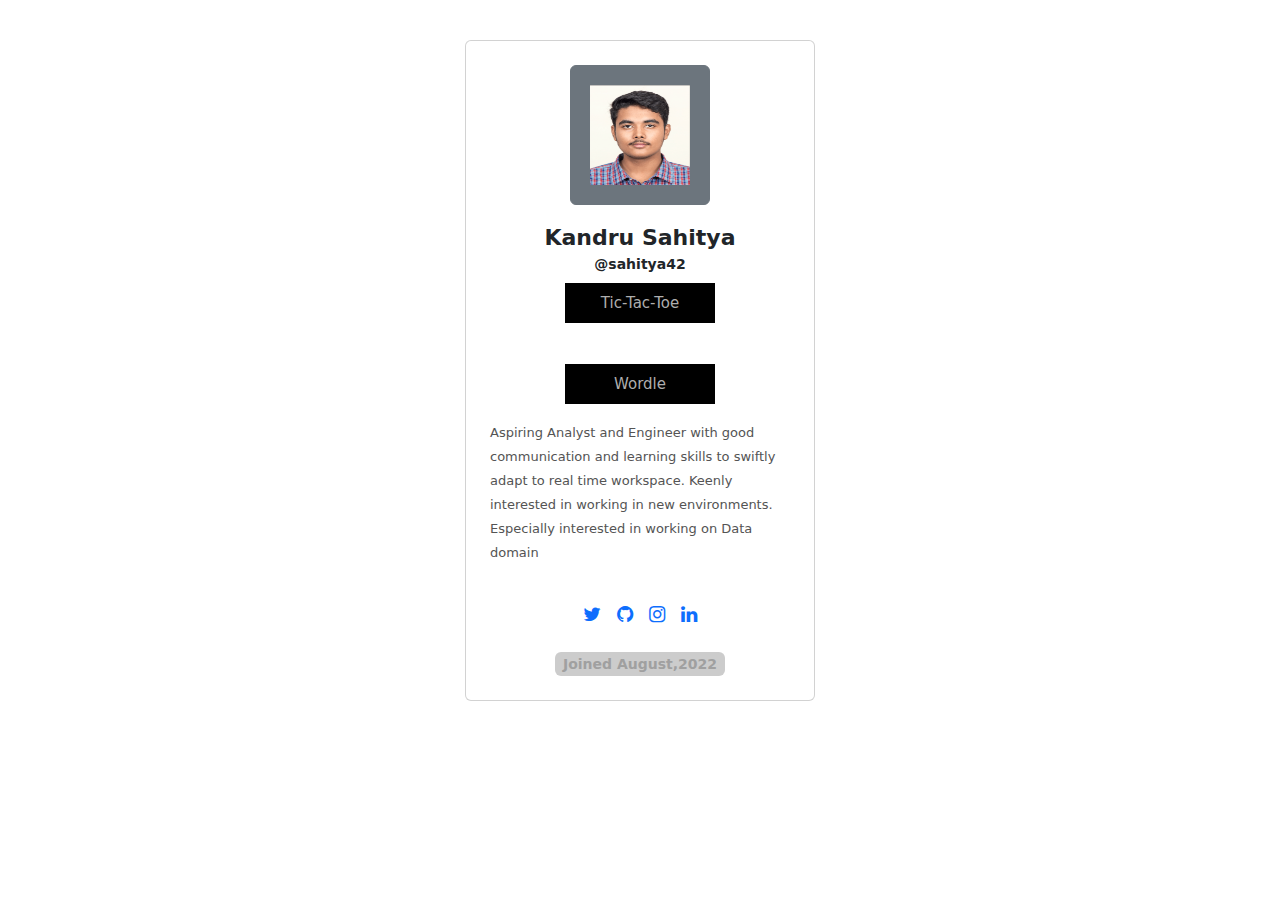
<file: index.html>
<!DOCTYPE html>
<html>
  <head>
    <link rel="stylesheet" href="index.css" />
    <link
      rel="stylesheet"
      href="https://cdn.jsdelivr.net/npm/bootstrap@5.0.0-beta1/dist/css/bootstrap.min.css"
    />
    <link
      rel="stylesheet"
      href="https://cdnjs.cloudflare.com/ajax/libs/font-awesome/4.7.0/css/font-awesome.min.css"
    />
    <script src="https://cdn.jsdelivr.net/npm/bootstrap@5.0.0-beta1/dist/js/bootstrap.bundle.min.js"></script>
    <script src="https://cdnjs.cloudflare.com/ajax/libs/jquery/3.2.1/jquery.min.js"></script>
  </head>
  <body>
    <div class="container mt-4 mb-4 p-3 d-flex justify-content-center">
      <div class="card p-4">
        <div
          class="image d-flex flex-column justify-content-center align-items-center"
        >
          <button class="btn btn-secondary">
            <img src="passss-min.PNG" height="100" width="100" />
          </button>
          <span class="name mt-3">Kandru Sahitya</span>
          <span class="idd">@sahitya42</span>
          <div class="d-flex mt-2">
            <a href="TicIndex.html">
              <button class="btn1 btn-dark">Tic-Tac-Toe</button>
            </a>
          </div>
          <hr />
          <div class="d-flex mt-2">
            <button class="btn1 btn-dark">Wordle</button>
          </div>
          <div class="text mt-3">
            <span
              >Aspiring Analyst and Engineer with good communication and
              learning skills to swiftly adapt to real time workspace. Keenly
              interested in working in new environments. Especially interested
              in working on Data domain<br /><br />
            </span>
          </div>
          <div
            class="gap-3 mt-3 icons d-flex flex-row justify-content-center align-items-center"
          >
            <a href="https://twitter.com/sahitya42"
              ><span><i class="fa fa-twitter"></i></span
            ></a>
            <a href="https://github.com/sahitya42"
              ><span><i class="fa fa-github"></i></span
            ></a>
            <a href="https://instagram.com/sahitya42"
              ><span><i class="fa fa-instagram"></i></span
            ></a>
            <a href="https://www.linkedin.com/in/sahitya-kandru-695379193/"
              ><span><i class="fa fa-linkedin"></i></span
            ></a>
          </div>
          <div class="px-2 rounded mt-4 date">
            <span class="join">Joined August,2022</span>
          </div>
        </div>
      </div>
    </div>
  </body>
</html>
</file>
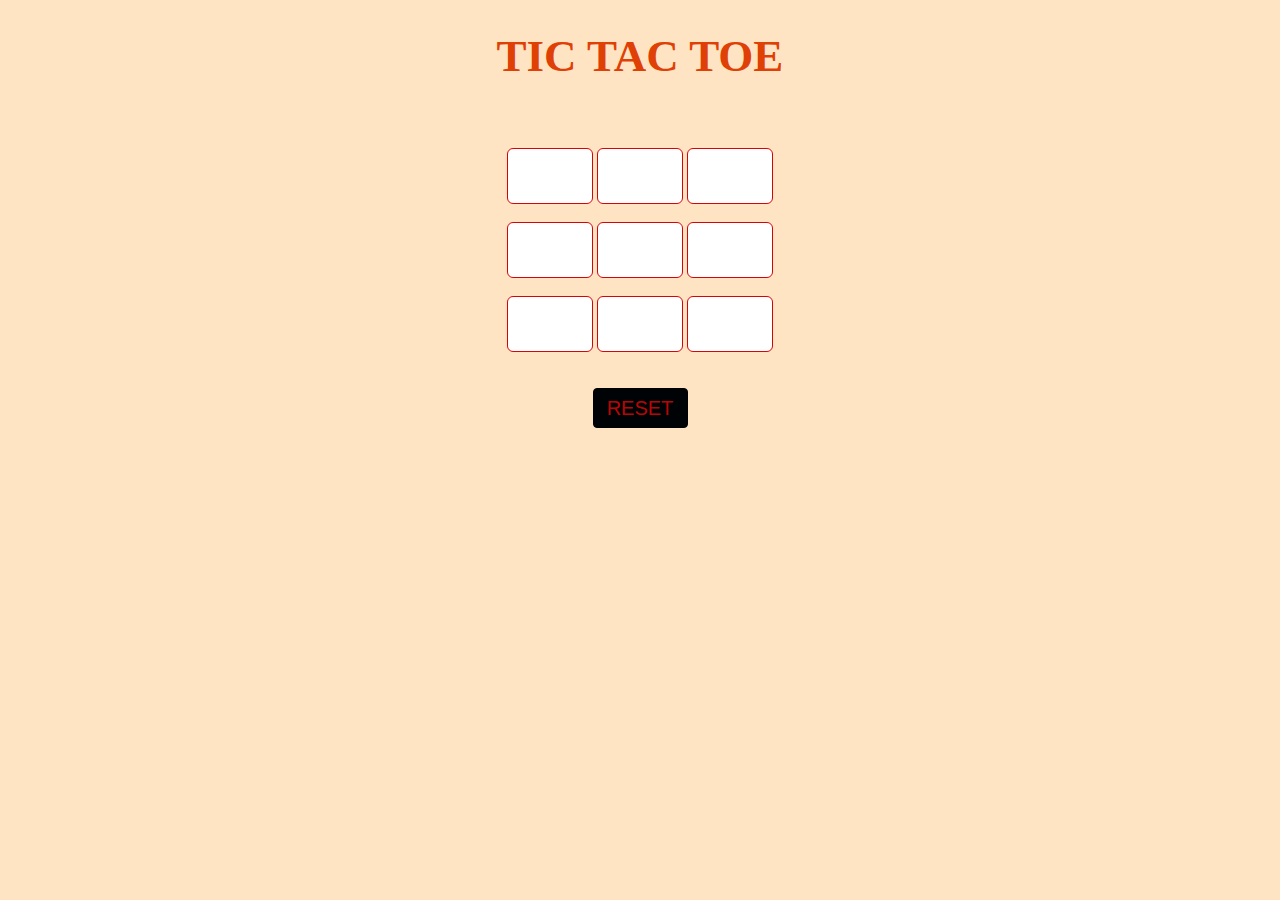
<file: TicIndex.html>
<!DOCTYPE html>
   
<head>
    <meta name="viewport" content=
        "width=device-width, initial-scale=1.0">

    <link rel="stylesheet"
        type="text/css" href="tic.css">
    <script src="tic.js"></script>
</head>
   
<body style="background-color:bisque">
    <div id="main">
        <h1>TIC TAC TOE</h1>
   
        <br><br> 
        <input type="text" id="b1" onclick=
            "myfunc_3(); myfunc();" readonly>
   
        <input type="text" id="b2" onclick=
            "myfunc_4(); myfunc();" readonly>
   
        <input type="text" id="b3" onclick=
            "myfunc_5(); myfunc();" readonly>
        <br><br>
   
        <input type="text" id="b4" onclick=
            "myfunc_6(); myfunc();" readonly>
               
        <input type="text" id="b5" onclick=
            "myfunc_7(); myfunc();" readonly>
   
        <input type="text" id="b6" onclick=
            "myfunc_8(); myfunc();" readonly>
        <br><br>
   
        <input type="text" id="b7" onclick=
            "myfunc_9(); myfunc();" readonly>
   
        <input type="text" id="b8" onclick=
            "myfunc_10();myfunc();" readonly>
   
        <input type="text" id="b9" onclick=
            "myfunc_11();myfunc();" readonly>
   
        <br><br><br>
        <button id="but" onclick="myfunc_2()">
            RESET
        </button>
   
        <br><br>
        <p id="print"></p>
        </div>
    </body>
</html>
</file>
<file: index.css>
* {
    margin: 0;
    padding: 0
}

body {
    background-color: #000
}

.card {
    width: 350px;
    background-color: #efefef;
    border: none;
    cursor: pointer;
    transition: all 0.5s;
}

.image img {
    transition: all 0.5s
}

.card:hover .image img {
    transform: scale(1.5)
}

.btn {
    height: 140px;
    width: 140px;
    border-radius: 50%
}

.name {
    font-size: 22px;
    font-weight: bold
}

.idd {
    font-size: 14px;
    font-weight: 600
}

.idd1 {
    font-size: 12px
}

.number {
    font-size: 22px;
    font-weight: bold
}

.follow {
    font-size: 12px;
    font-weight: 500;
    color: #444444
}

.btn1 {
    height: 40px;
    width: 150px;
    border: none;
    background-color: #000;
    color: #aeaeae;
    font-size: 15px
}

.text span {
    font-size: 13px;
    color: #545454;
    font-weight: 500
}

.icons i {
    font-size: 19px
}

hr .new1 {
    border: 1px solid
}

.join {
    font-size: 14px;
    color: #a0a0a0;
    font-weight: bold
}

.date {
    background-color: #ccc
}
</file>
<file: tic.css>
h1 {
        color: rgb(223, 64, 6);
        font-size: 45px;
    }
 
    #b1, #b2, #b3, #b4, #b5,
    #b6, #b7, #b8, #b9 {
        width: 80px;
        height: 52px;
        margin: auto;
        border: 1px solid rgb(215, 5, 5);
        border-radius: 6px;
        font-size: 30px;
        text-align: center;
    }

    #but {
        box-sizing: border-box;
        width: 95px;
        height: 40px;
        border: 1px solid rgb(0, 0, 0);
        margin: auto;
        border-radius: 4px;
        font-family: Verdana,
            Geneva, Tahoma, sans-serif;
 
        background-color: rgb(0, 3, 6);
        color: rgb(186, 5, 5);
        font-size: 20px;
        cursor: pointer;
    }
 
    #print {
        font-family: Verdana,
            Geneva, Tahoma, sans-serif;
 
        color: rgb(0, 6, 11);
        font-size: 20px;
    }
 
    #main {
        text-align: center;
        color:rgb(2, 0, 0)
    }
 
    #ins {
        font-family: Verdana,
            Geneva, Tahoma, sans-serif;
             
        color: rgb(12, 12, 12);
        font-size: 17px;
    }
</file>
